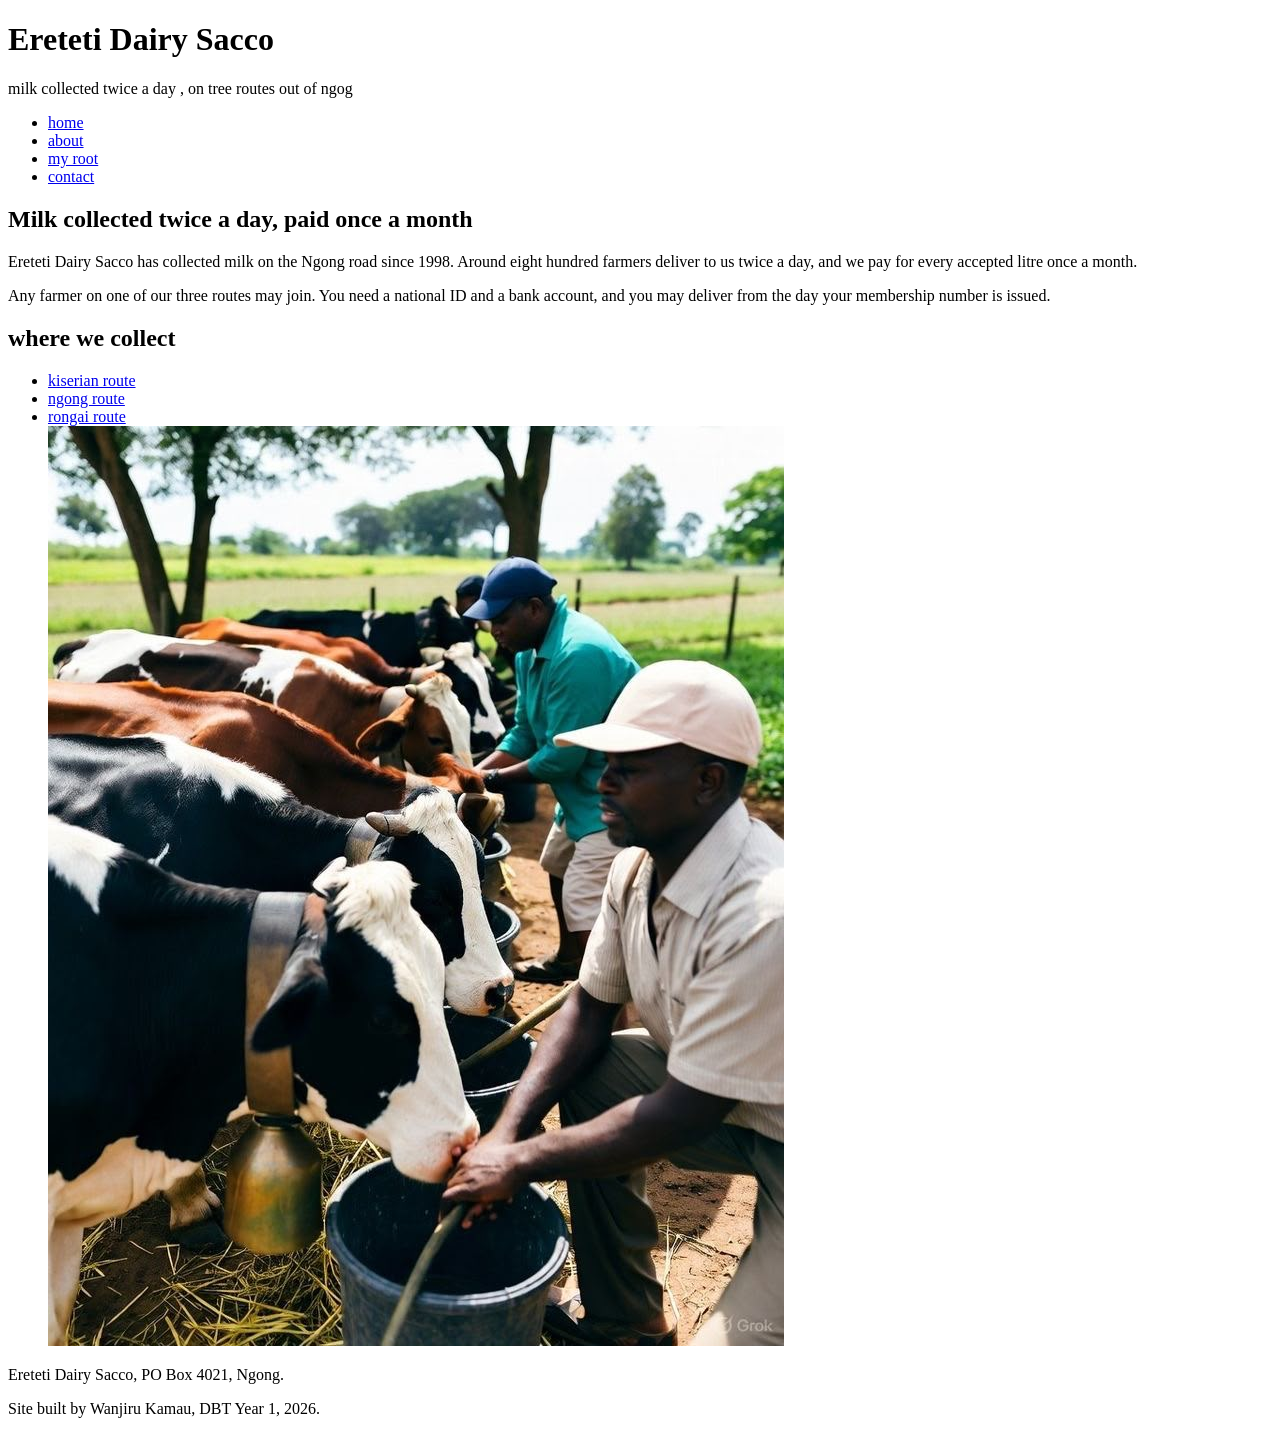
<file: index.html>
<!DOCTYPE html>
<html lang="en">
<head>
<meta charset="utf-8">
<title> eretic  fairy sacco</title>
</head>
<body>

    <header>
    <h1>Ereteti Dairy Sacco</h1>
    <p>
        milk collected twice a day , on tree routes out of ngog 
    </p>
<nav>
<ul>
<li><a href=" index.html">home</a></li>
<li><a href=" about.html"> about</a></li>
<li><a href="root.html">my root</a></li>
<li><a href="contact.html">contact</a></li>


</ul>


</nav>
</header>

<main>
<section>
<h2>Milk collected twice a day, paid once a month</h2>
<p>Ereteti Dairy Sacco has collected milk on the Ngong road since
1998. Around eight hundred farmers deliver to us twice a day, and
we pay for every accepted litre once a month.</p>
<p>Any farmer on one of our three routes may join. You need a
national ID and a bank account, and you may deliver from the day
your membership number is issued.</p>
</section>
<section>
<h2>
  where we collect 
</h2>
  <ul>
<li><a href="kiserian.html">kiserian route</a></li>
<li><a href="ngong.html">ngong route</a></li>
<li><a href="rongai.html">rongai route</a></li>

<img src="/img/goodone.jpg.jpeg" alt="Farmers queuing with churns at the Kiserian centre">
        
    </ul>
</section>
</main>
<footer>

<p>Ereteti Dairy Sacco, PO Box 4021, Ngong.</p>
<p>Site built by Wanjiru Kamau, DBT Year 1, 2026.</p>
</footer>
</body>
</file>
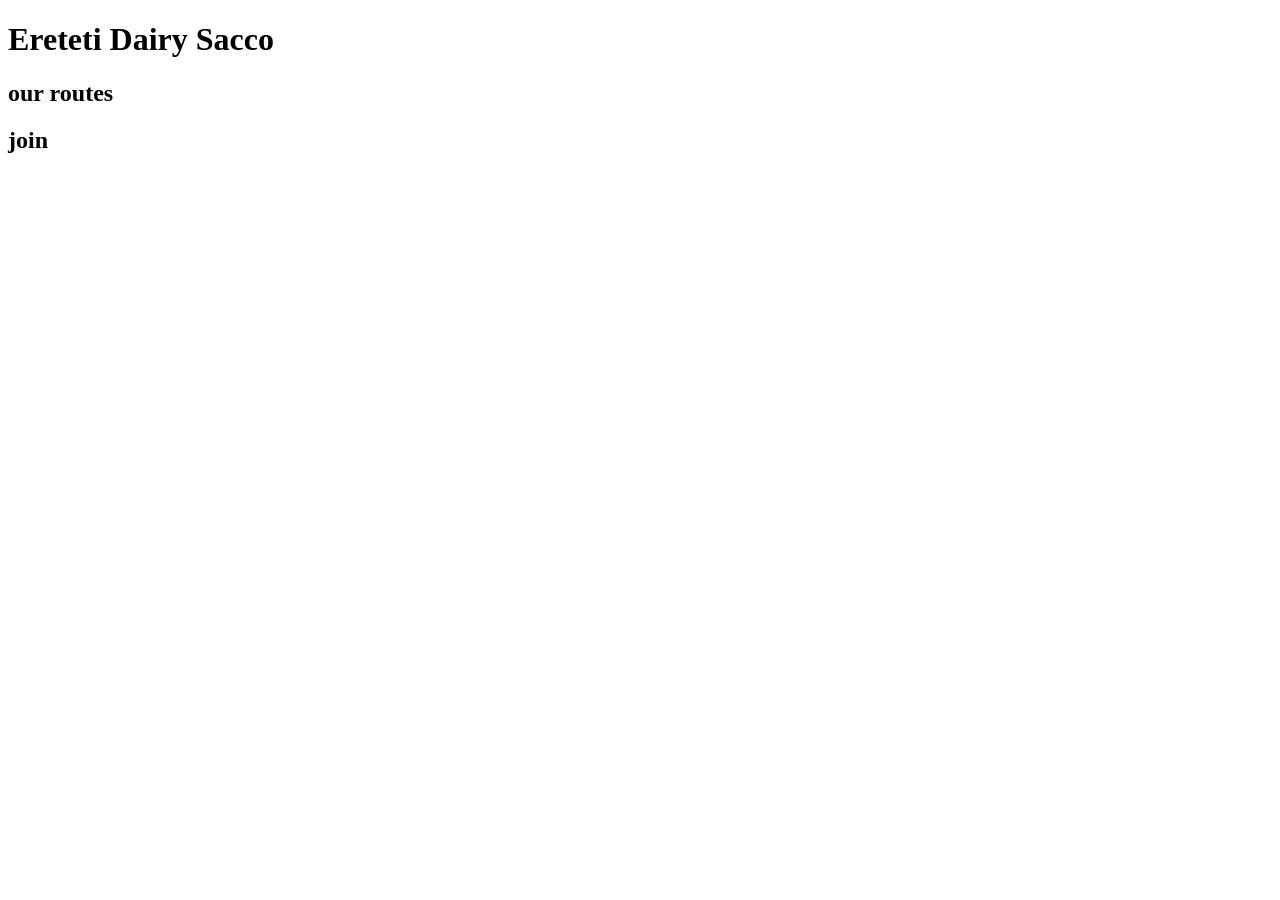
<file: about.html>
<!DOCTYPE html><!--ths is a doctype decaration , it specifies th version-->
<htlm> <!-- this is the root element ,it contains all the element of the code -->
<head> <!--this is the head conatins information about the page-->

<meta charset="utf-8"> <!--char-->
<title> about - Ereteti dairy sacco</title>
</head>
<body> <!--where we write what is goin to appear on the site-->
<h1>Ereteti Dairy Sacco</h1> <!-- main title --> 
<h2> our routes </h2>  <!-- sub title  -->
<h2> join </h2> <!--sub title-->
</body>


</htlm>
</file>
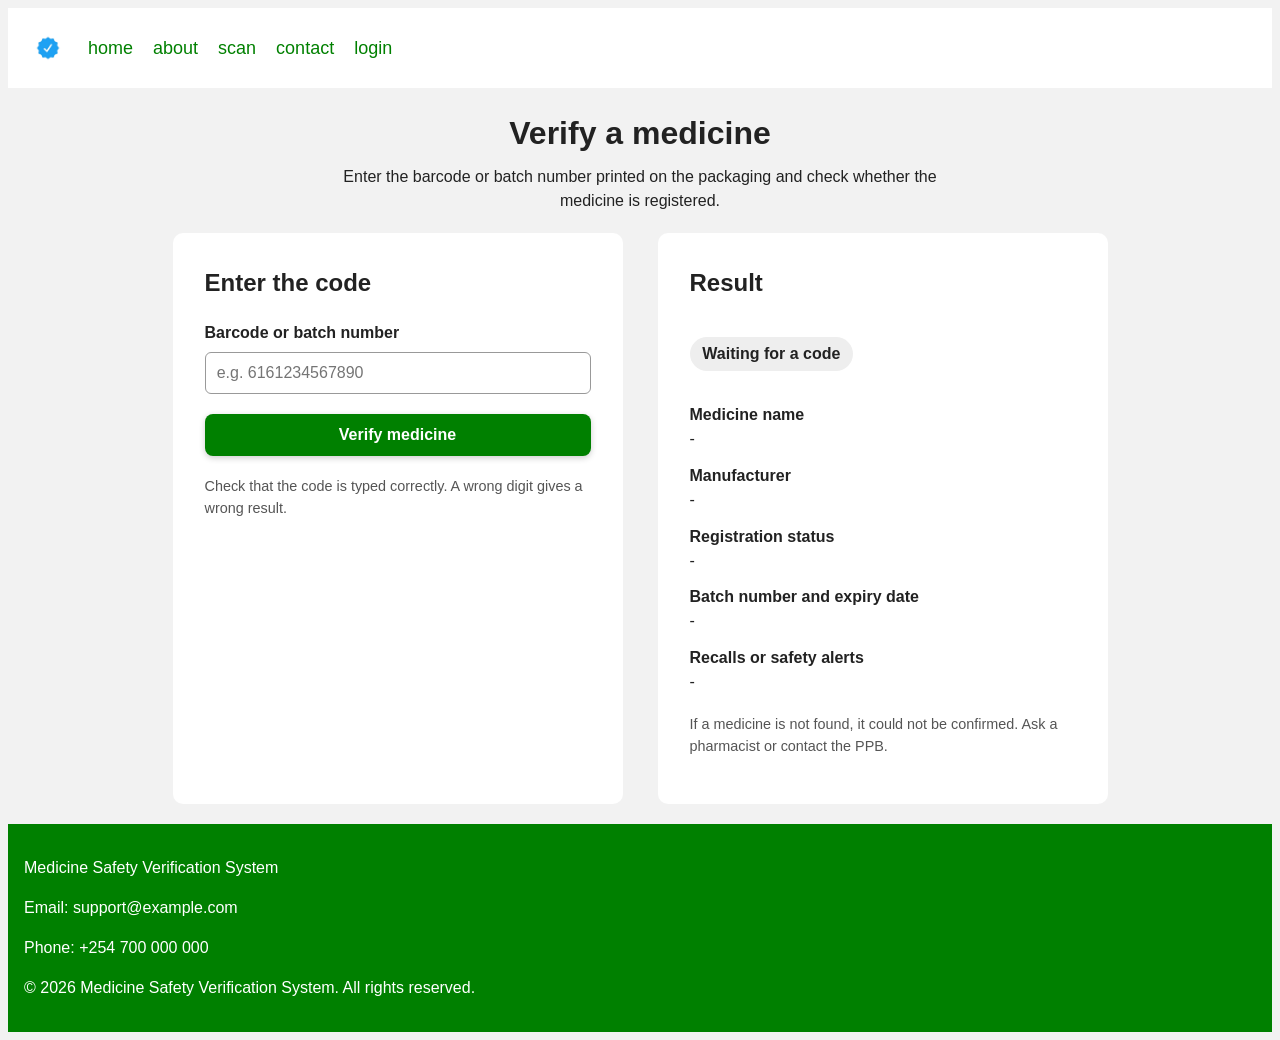
<file: personnal_project/scan.html>
<!DOCTYPE html>
<html lang="en">
<head>
    <meta charset="UTF-8">
    <meta name="viewport" content="width=device-width, initial-scale=1">
    <title>scan Barcode Verification System</title>
    <link rel="stylesheet" href="style5.css">
</head>
<body>
    <header>
        <nav>
            <img src="imagejpg.jpeg" alt="logo of the company">
            <ul>
                <li><a href="home.html">home</a></li>
                <li><a href="about.html">about</a></li>
                <li><a href="scan.html">scan</a></li>
                <li><a href="contact.html">contact</a></li>
                <li><a href="log_in.html">login</a></li>
            </ul>
        </nav>
    </header>

    <main>
        <h1>Verify a medicine</h1>
        <p class="intro">Enter the barcode or batch number printed on the packaging and check whether the medicine is registered.</p>

        <section class="scan">
            <div class="card">
                <h2>Enter the code</h2>
                <form action="#" method="post">
                    <label for="code">Barcode or batch number</label>
                    <input type="text" id="code" name="code" placeholder="e.g. 6161234567890" required>

                    <button type="submit">Verify medicine</button>
                </form>
                <p class="note">Check that the code is typed correctly. A wrong digit gives a wrong result.</p>
            </div>

            <div class="card" id="result" aria-live="polite">
                <h2>Result</h2>
                <p class="status">Waiting for a code</p>
                <dl>
                    <dt>Medicine name</dt>
                    <dd>-</dd>
                    <dt>Manufacturer</dt>
                    <dd>-</dd>
                    <dt>Registration status</dt>
                    <dd>-</dd>
                    <dt>Batch number and expiry date</dt> 
                    <dd>-</dd>
                    <dt>Recalls or safety alerts</dt>
                    <dd>-</dd>
                </dl>
                <p class="note">If a medicine is not found, it could not be confirmed. Ask a pharmacist or contact the PPB.</p>
            </div>
        </section>
    </main>

    <footer>
        <p>Medicine Safety Verification System</p>
        <p>Email: support@example.com</p>
        <p>Phone: +254 700 000 000</p>
        <p>&copy; 2026 Medicine Safety Verification System. All rights reserved.</p>
    </footer>
</body>
</html>
</file>
<file: personnal_project/style5.css>
*{
    box-sizing: border-box;
}

body{
    background-color: #f2f2f2;
    font-family: Arial, Helvetica, sans-serif;
    line-height: 1.5;
    color: #222;
}

/* header and menu */
header{
    background-color: white;
}
header img{
    width: auto;
    height: 40px;
}
nav{
    display: flex;
    align-items: center;
    gap: 20px;
    padding: 20px;
}
nav ul{
    display: flex;
    flex-wrap: wrap;
    list-style: none;
    margin: 0;
    padding: 0;
}
nav a{
    color: green;
    font-size: 18px;
    margin-right: 20px;
    text-decoration: none;
}

/* page title */
h1{
    text-align: center;
    margin-bottom: 0.5rem;
}
.intro{
    text-align: center;
    max-width: 40rem;
    margin: 0 auto;
}

/* the two cards */
.scan{
    display: flex;
    flex-wrap: wrap;
    justify-content: center;
    gap: 35px;
    padding: 20px;
}
.card{
    flex: 1 1 300px;
    max-width: 450px;
    background-color: white;
    padding: 2rem;
    border-radius: 10px;
}
.card h2{
    margin-top: 0;
}

/* form */
label{
    display: block;
    font-weight: bold;
    margin-bottom: 0.4rem;
}
input{
    width: 100%;
    padding: 0.7rem;
    font-size: 16px;
    border: 1px solid #999;
    border-radius: 6px;
    margin-bottom: 1.25rem;
}
input:focus{
    outline: 3px solid #90ee90;
    border-color: green;
}
button{
    width: 100%;
    background-color: green;
    color: white;
    border: none;
    padding: 12px 24px;
    border-radius: 8px;
    font-size: 16px;
    font-weight: bold;
    font-family: Arial, Helvetica, sans-serif;
    cursor: pointer;
    box-shadow: 0 2px 6px rgba(0, 0, 0, 0.2);
    transition: background-color 0.2s, transform 0.1s;

}

/* result card */
.status{
    display: inline-block;
    background-color: #eee;
    padding: 0.3rem 0.8rem;
    border-radius: 999px;
    font-weight: bold;
}
dt{
    font-weight: bold;
    margin-top: 0.8rem;
}
dd{
    margin: 0;
}
.note{
    font-size: 0.9rem;
    color: #555;
    margin-top: 1.25rem;
}

/* footer */
footer{
    background-color: green;
    padding: 1rem;
}
footer p{
    color: white;
    
}
</file>
